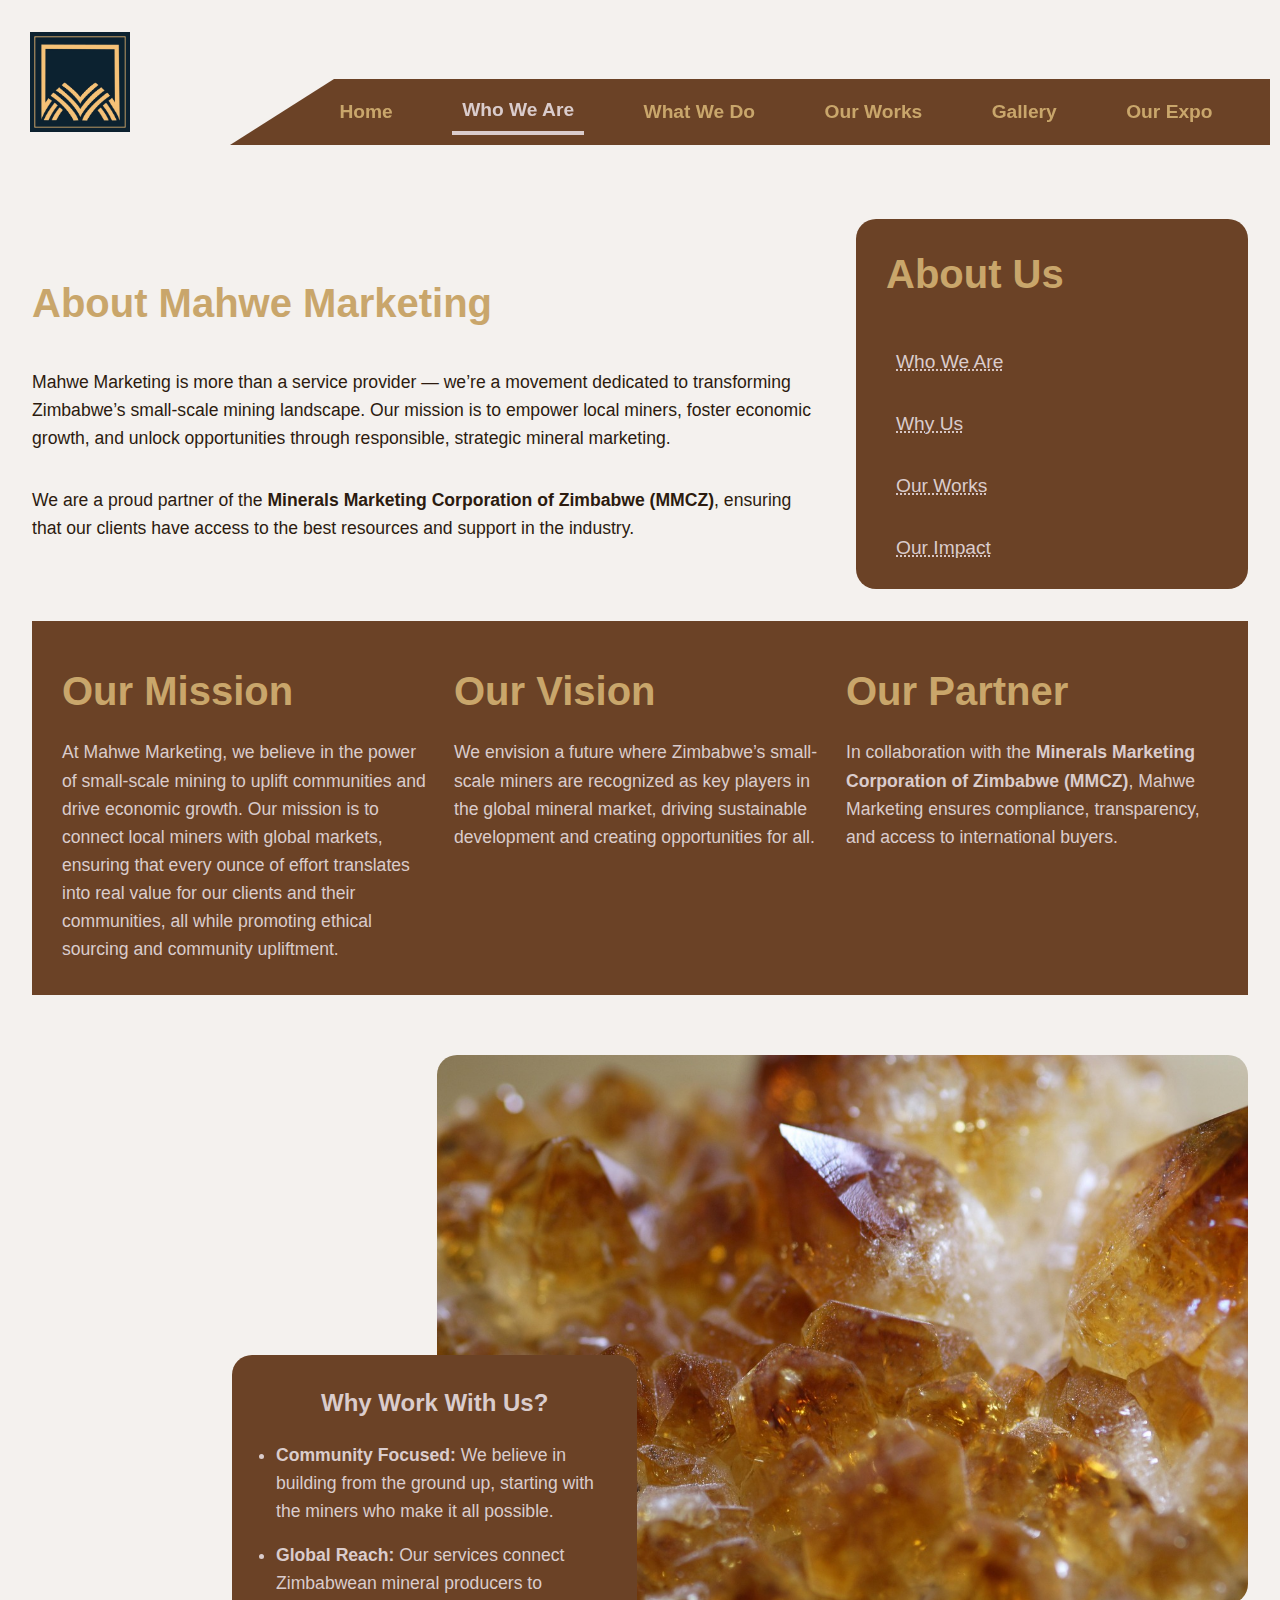
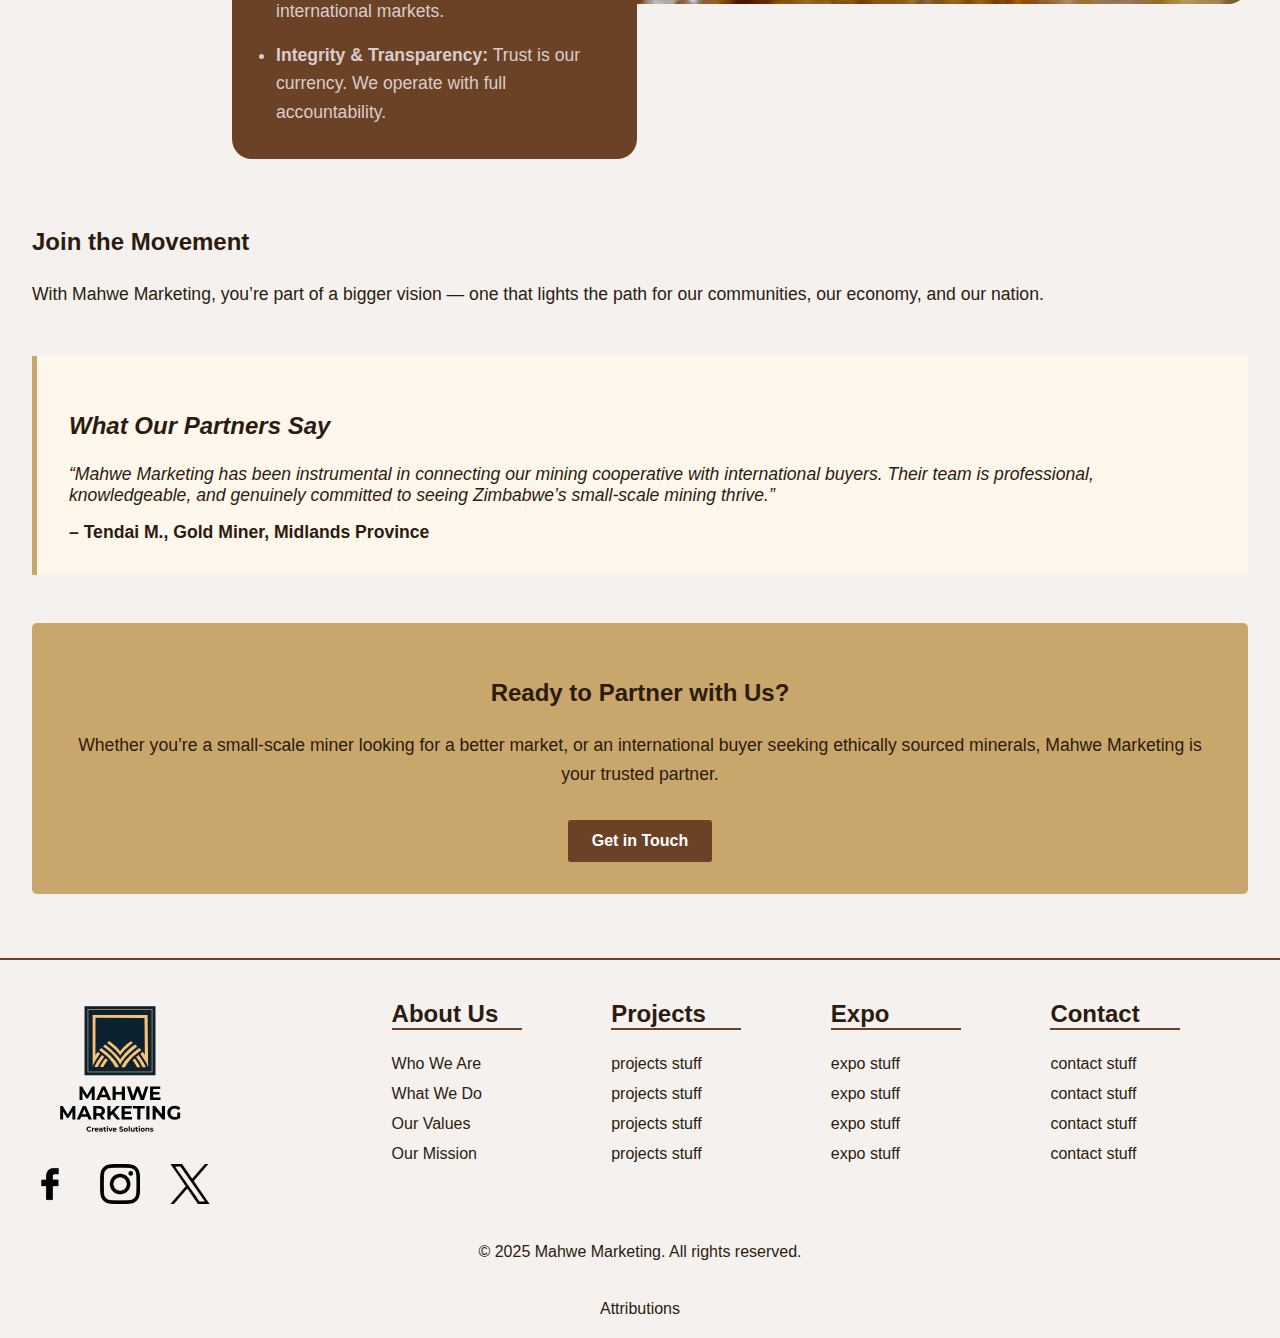
<file: about.html>
<!DOCTYPE html>
<html lang="en">
  <head>
    <meta charset="UTF-8" />
    <meta name="viewport" content="width=device-width, initial-scale=1.0" />
    <meta name="author" content="Panashe Gonese" />
    <meta
      name="description"
      content="Mahwe - A simple and elegant web application"
    />
    <meta name="keywords" content="Mahwe, web application, simple, elegant" />
    <link rel="stylesheet" href="./styles/base.css" />
    <link rel="stylesheet" href="./styles/about.css" />
    <script src="./scripts/common.js" defer></script>
    <title>Mahwe - Home</title>
  </head>
  <body>
    <header id="main-header" class="header">
      <a href="./index.html"
        ><img src="./images/mahwe-dark.jpg" alt="" class="logo"
      /></a>
      <a href="#" id="menu"></a>
      <nav class="parallelogram">
        <a href="./index.html">Home</a>
        <a href="./about.html" class="active">Who We Are</a>
        <a href="./about.html">What We Do</a>
        <a href="./about.html">Our Works</a>
        <a href="./gallery.html">Gallery</a>
        <a href="./expo.html">Our Expo</a>
      </nav>
    </header>
    <main class="about-page" id="about">
      <section id="about-intro">
        <div class="about-container">
          <h2>About Mahwe Marketing</h2>
          <p>
            Mahwe Marketing is more than a service provider — we’re a movement
            dedicated to transforming Zimbabwe’s small-scale mining landscape.
            Our mission is to empower local miners, foster economic growth, and
            unlock opportunities through responsible, strategic mineral
            marketing.
          </p>
          <p>
            We are a proud partner of the
            <strong>Minerals Marketing Corporation of Zimbabwe (MMCZ)</strong>,
            ensuring that our clients have access to the best resources and
            support in the industry.
          </p>

          <p></p>
        </div>

        <div class="about-nav">
          <h2>About Us</h2>
          <a href="#">Who We Are</a>
          <a href="#us">Why Us</a>
          <a href="#">Our Works</a>
          <a href="#">Our Impact</a>
        </div>
      </section>
      <section class="mission">
        <div>
          <h2>Our Mission</h2>
          <p>
            At Mahwe Marketing, we believe in the power of small-scale mining to
            uplift communities and drive economic growth. Our mission is to
            connect local miners with global markets, ensuring that every ounce
            of effort translates into real value for our clients and their
            communities, all while promoting ethical sourcing and community
            upliftment.
          </p>
        </div>
        <div>
          <h2>Our Vision</h2>
          <p>
            We envision a future where Zimbabwe’s small-scale miners are
            recognized as key players in the global mineral market, driving
            sustainable development and creating opportunities for all.
          </p>
        </div>
        <!-- <h3>Our Mission</h3> 
        <p>
          To bridge the gap between small-scale miners and the global market.
          We help our clients extract the maximum value from their efforts,
          all while promoting ethical sourcing and community upliftment.
        </p> -->
        <!-- <div>
          <h2>Our Services</h2>
          <p>
            We offer a range of services designed to help small-scale miners
            succeed in the global market:
          </p>
          <ul>
            <li>Market Research and Analysis</li>
            <li>Brand Development and Positioning</li>
            <li>Digital Marketing and Social Media Strategy</li>
            <li>Sales and Distribution Support</li>
            <li>Compliance and Regulatory Guidance</li>
          </ul>
        </div> -->
        <div>
          <h2>Our Partner</h2>
          <p>
            In collaboration with the
            <strong>Minerals Marketing Corporation of Zimbabwe (MMCZ)</strong>,
            Mahwe Marketing ensures compliance, transparency, and access to
            international buyers.
          </p>
        </div>
      </section>
      <section id="us" class="us-container">
        <div class="us-div">
          <h3>Why Work With Us?</h3>
          <ul>
            <li>
              <strong>Community Focused:</strong> We believe in building from
              the ground up, starting with the miners who make it all possible.
            </li>
            <li>
              <strong>Global Reach:</strong> Our services connect Zimbabwean
              mineral producers to international markets.
            </li>
            <li>
              <strong>Integrity & Transparency:</strong> Trust is our currency.
              We operate with full accountability.
            </li>
          </ul>
        </div>
        <img src="./images/gemstone-hero.jpg" alt="" />
      </section>
      <div>
        <h3>Join the Movement</h3>
        <p>
          With Mahwe Marketing, you’re part of a bigger vision — one that lights
          the path for our communities, our economy, and our nation.
        </p>
      </div>
      <div class="testimonial">
        <h3>What Our Partners Say</h3>
        <blockquote>
          “Mahwe Marketing has been instrumental in connecting our mining
          cooperative with international buyers. Their team is professional,
          knowledgeable, and genuinely committed to seeing Zimbabwe’s
          small-scale mining thrive.”
          <cite>– Tendai M., Gold Miner, Midlands Province</cite>
        </blockquote>
      </div>
      <!-- 📞 Call to Action -->
      <div class="contact-cta">
        <h3>Ready to Partner with Us?</h3>
        <p>
          Whether you’re a small-scale miner looking for a better market, or an
          international buyer seeking ethically sourced minerals, Mahwe
          Marketing is your trusted partner.
        </p>
        <a href="#contact" class="cta-button">Get in Touch</a>
      </div>
    </main>
    <footer>
      <section class="footer-grid">
        <div class="footer-social">
          <img src="./images/mahwe-marketing.svg" alt="" id="footer-logo" />
          <div class="social-icons">
            <a href="#"><img src="./images/facebook-mini.png" alt="" /></a>
            <a href="#"><img src="./images/instagram-mini.png" alt="" /></a>
            <a href="#"><img src="./images/twitter-mini.png" alt="" /></a>
          </div>
        </div>
        <section class="footer-info">
          <div class="footer-about links">
            <h2>About Us</h2>
            <a href="./about.html">Who We Are</a>
            <a href="./about.html">What We Do</a>
            <a href="./about.html">Our Values</a>
            <a href="./about.html">Our Mission</a>
          </div>
          <div class="footer-projects links">
            <h2>Projects</h2>
            <a href="#">projects stuff</a>
            <a href="#">projects stuff</a>
            <a href="#">projects stuff</a>
            <a href="#">projects stuff</a>
          </div>
          <div class="footer-expo links">
            <h2>Expo</h2>
            <a href="./expo.html">expo stuff</a>
            <a href="./expo.html">expo stuff</a>
            <a href="./expo.html">expo stuff</a>
            <a href="./expo.html">expo stuff</a>
          </div>
          <div class="footer-contact links">
            <h2>Contact</h2>
            <a href="#">contact stuff</a>
            <a href="#">contact stuff</a>
            <a href="#">contact stuff</a>
            <a href="#">contact stuff</a>
          </div>
        </section>
      </section>
      <p class="copy">&copy; 2025 Mahwe Marketing. All rights reserved.</p>
      <a href="./attributions">Attributions</a>
    </footer>
  </body>
</html>
</file>
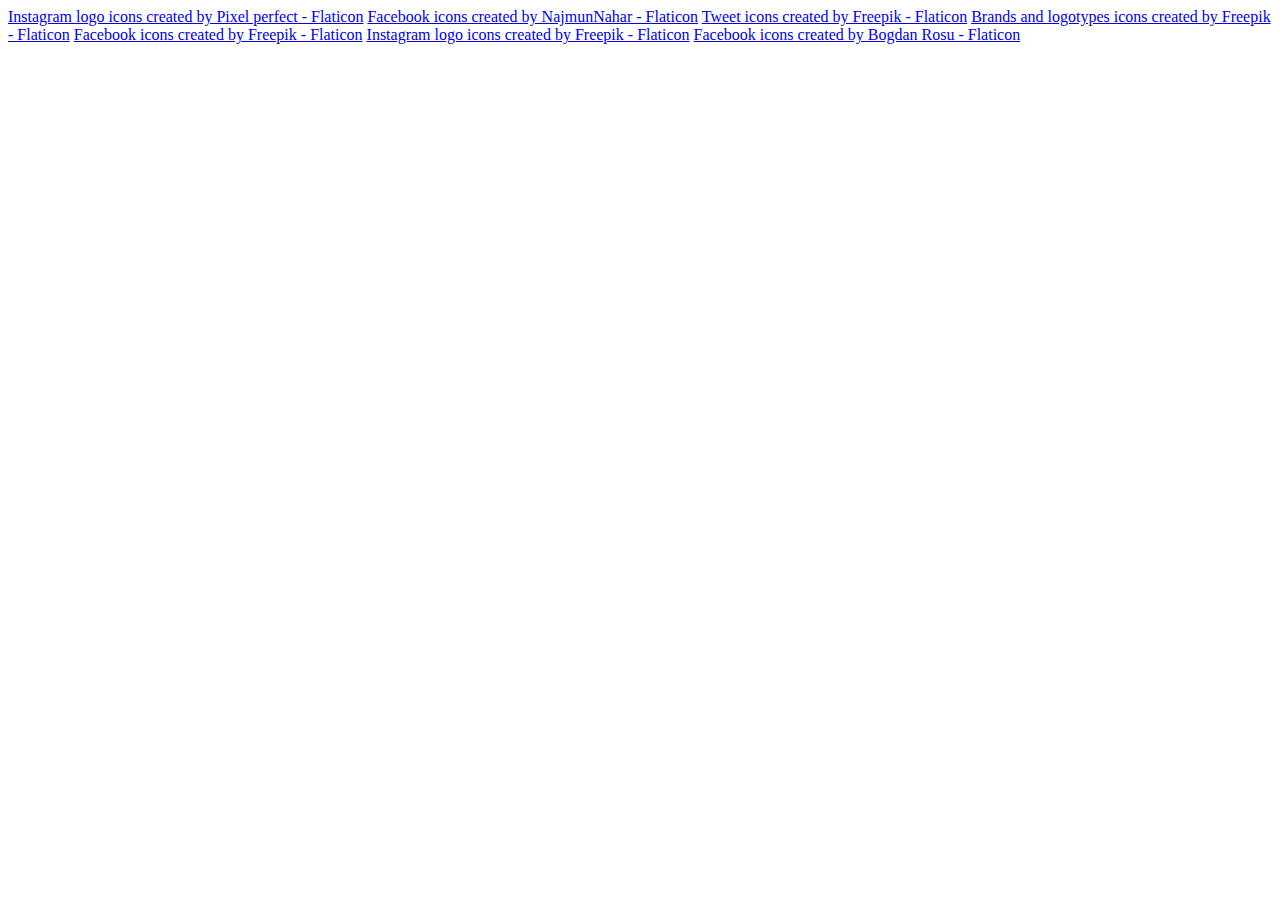
<file: attributions.html>
<!DOCTYPE html>
<html lang="en">
<head>
    <meta charset="UTF-8">
    <meta name="viewport" content="width=device-width, initial-scale=1.0">
    <title>Document</title>
</head>
<body>
    <a href="https://www.flaticon.com/free-icons/instagram-logo" title="instagram logo icons">Instagram logo icons created by Pixel perfect - Flaticon</a>
    <a href="https://www.flaticon.com/free-icons/facebook" title="facebook icons">Facebook icons created by NajmunNahar - Flaticon</a>
    <a href="https://www.flaticon.com/free-icons/tweet" title="tweet icons">Tweet icons created by Freepik - Flaticon</a>
    <a href="https://www.flaticon.com/free-icons/brands-and-logotypes" title="brands and logotypes icons">Brands and logotypes icons created by Freepik - Flaticon</a>
    <a href="https://www.flaticon.com/free-icons/facebook" title="facebook icons">Facebook icons created by Freepik - Flaticon</a>
    <a href="https://www.flaticon.com/free-icons/instagram-logo" title="instagram logo icons">Instagram logo icons created by Freepik - Flaticon</a>
    <a href="https://www.flaticon.com/free-icons/facebook" title="facebook icons">Facebook icons created by Bogdan Rosu - Flaticon</a>
</body>
</html>
</file>
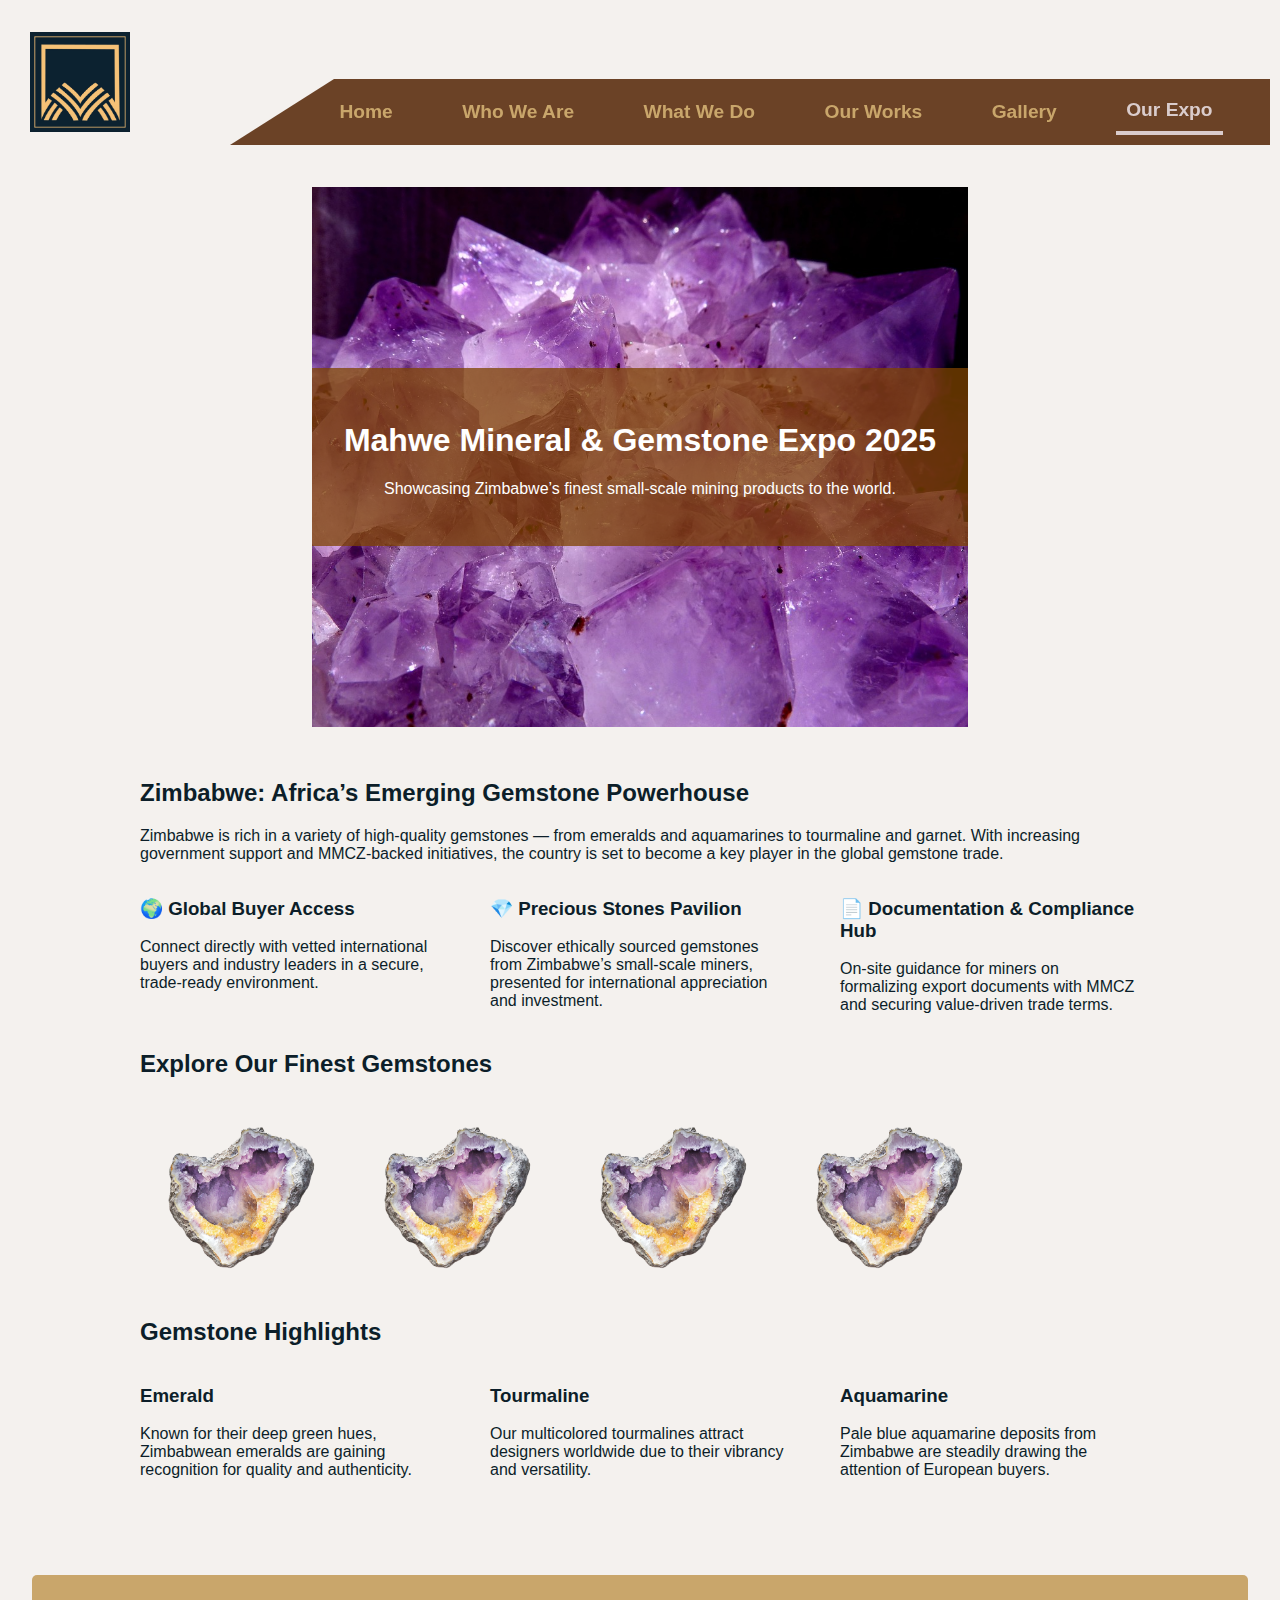
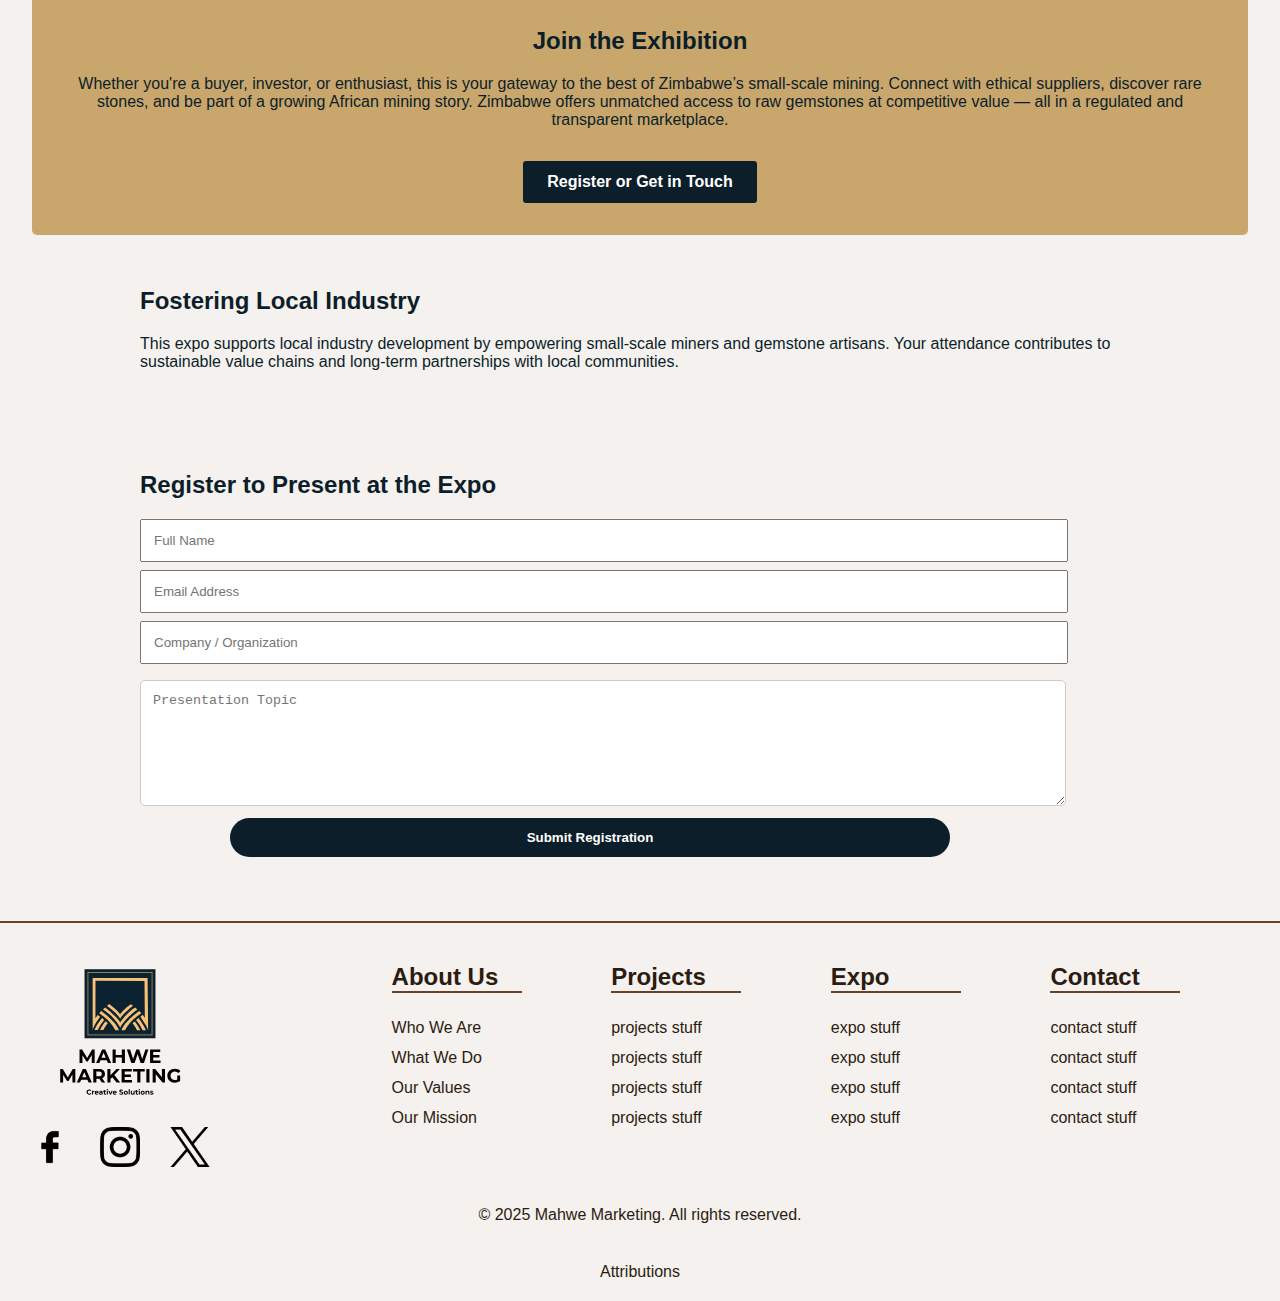
<file: expo.html>
<!DOCTYPE html>
<html lang="en">
  <head>
    <meta charset="UTF-8" />
    <meta name="viewport" content="width=device-width, initial-scale=1.0" />
    <meta name="author" content="Panashe Gonese" />
    <meta
      name="description"
      content="Mahwe - A simple and elegant web application"
    />
    <meta name="keywords" content="Mahwe, web application, simple, elegant" />
    <link rel="stylesheet" href="./styles/base.css" />
    <link rel="stylesheet" href="./styles/expo.css" />
    <script src="./scripts/common.js" defer></script>
    <script src="./scripts/expo.js" defer></script>
    <title>Mahwe - Home</title>
  </head>
  <body>
    <header id="main-header" class="header">
      <a href="./index.html"
        ><img src="./images/mahwe-dark.jpg" alt="" class="logo"
      /></a>
      <a href="#" id="menu"></a>
      <nav class="parallelogram">
        <a href="./index.html">Home</a>
        <a href="./about.html">Who We Are</a>
        <a href="./about.html">What We Do</a>
        <a href="./about.html">Our Works</a>
        <a href="./gallery.html">Gallery</a>
        <a href="./expo.html" class="active">Our Expo</a>
      </nav>
    </header>
    <main>
      <section id="expo" class="expo-page">
        <div class="expo-hero">
          <div class="overlay">
            <h1>Mahwe Mineral & Gemstone Expo 2025</h1>
            <p>
              Showcasing Zimbabwe’s finest small-scale mining products to the
              world.
            </p>
            <div id="countdown"></div>
          </div>
        </div>
        <div class="expo-content container">
          <!-- Introduction Section -->
          <section>
            <h2>Zimbabwe: Africa’s Emerging Gemstone Powerhouse</h2>
            <p>
              Zimbabwe is rich in a variety of high-quality gemstones — from
              emeralds and aquamarines to tourmaline and garnet. With increasing
              government support and MMCZ-backed initiatives, the country is set
              to become a key player in the global gemstone trade.
            </p>
          </section>
          <div class="expo-highlights">
            <div class="highlight">
              <h3>🌍 Global Buyer Access</h3>
              <p>
                Connect directly with vetted international buyers and industry
                leaders in a secure, trade-ready environment.
              </p>
            </div>
            <div class="highlight">
              <h3>💎 Precious Stones Pavilion</h3>
              <p>
                Discover ethically sourced gemstones from Zimbabwe’s small-scale
                miners, presented for international appreciation and investment.
              </p>
            </div>
            <div class="highlight">
              <h3>📄 Documentation & Compliance Hub</h3>
              <p>
                On-site guidance for miners on formalizing export documents with
                MMCZ and securing value-driven trade terms.
              </p>
            </div>
          </div>
          <!-- Gemstone Showcase -->
          <section>
            <h2>Explore Our Finest Gemstones</h2>
            <div class="image-carousel">
              <img src="images/stones/new/2.png" alt="Emerald" />
              <img src="images/stones/new/2.png" alt="Aquamarine" />
              <img src="images/stones/new/2.png" alt="Tourmaline" />
              <img src="images/stones/new/2.png" alt="Garnet" />
            </div>
          </section>
          <!-- Gemstone Information Cards -->
          <section>
            <h2>Gemstone Highlights</h2>
            <div class="expo-highlights">
              <div class="highlight">
                <h3>Emerald</h3>
                <p>
                  Known for their deep green hues, Zimbabwean emeralds are
                  gaining recognition for quality and authenticity.
                </p>
              </div>
              <div class="highlight">
                <h3>Tourmaline</h3>
                <p>
                  Our multicolored tourmalines attract designers worldwide due
                  to their vibrancy and versatility.
                </p>
              </div>
              <div class="highlight">
                <h3>Aquamarine</h3>
                <p>
                  Pale blue aquamarine deposits from Zimbabwe are steadily
                  drawing the attention of European buyers.
                </p>
              </div>
            </div>
          </section>
        </div>
        <div class="expo-cta">
          <h2>Join the Exhibition</h2>
          <p>
            Whether you're a buyer, investor, or enthusiast, this is your
            gateway to the best of Zimbabwe’s small-scale mining. Connect with
            ethical suppliers, discover rare stones, and be part of a growing
            African mining story. Zimbabwe offers unmatched access to raw
            gemstones at competitive value — all in a regulated and transparent
            marketplace.
          </p>
          <a href="#register" class="cta-button">Register or Get in Touch</a>
        </div>
        <!-- Industry Creation Focus -->
        <section class="container">
          <h2>Fostering Local Industry</h2>
          <p>
            This expo supports local industry development by empowering
            small-scale miners and gemstone artisans. Your attendance
            contributes to sustainable value chains and long-term partnerships
            with local communities.
          </p>
        </section>
        <section id="register" class="expo-registration container">
          <h2>Register to Present at the Expo</h2>
          <form
            class="expo-registration"
            action="https://formspree.io/f/your-form-id"
            method="POST"
          >
            <input type="text" name="name" placeholder="Full Name" required />
            <input
              type="email"
              name="email"
              placeholder="Email Address"
              required
            />
            <input
              type="text"
              name="company"
              placeholder="Company / Organization"
            />
            <textarea
              name="topic"
              placeholder="Presentation Topic"
              rows="4"
              required
            ></textarea>
            <button type="submit">Submit Registration</button>
          </form>
        </section>
      </section>
    </main>
    <footer>
      <section class="footer-grid">
        <div class="footer-social">
          <img src="./images/mahwe-marketing.svg" alt="" id="footer-logo" />
          <div class="social-icons">
            <a href="#"><img src="./images/facebook-mini.png" alt="" /></a>
            <a href="#"><img src="./images/instagram-mini.png" alt="" /></a>
            <a href="#"><img src="./images/twitter-mini.png" alt="" /></a>
          </div>
        </div>
        <section class="footer-info">
          <div class="footer-about links">
            <h2>About Us</h2>
            <a href="./about.html">Who We Are</a>
            <a href="./about.html">What We Do</a>
            <a href="./about.html">Our Values</a>
            <a href="./about.html">Our Mission</a>
          </div>
          <div class="footer-projects links">
            <h2>Projects</h2>
            <a href="#">projects stuff</a>
            <a href="#">projects stuff</a>
            <a href="#">projects stuff</a>
            <a href="#">projects stuff</a>
          </div>
          <div class="footer-expo links">
            <h2>Expo</h2>
            <a href="./expo.html">expo stuff</a>
            <a href="./expo.html">expo stuff</a>
            <a href="./expo.html">expo stuff</a>
            <a href="./expo.html">expo stuff</a>
          </div>
          <div class="footer-contact links">
            <h2>Contact</h2>
            <a href="#">contact stuff</a>
            <a href="#">contact stuff</a>
            <a href="#">contact stuff</a>
            <a href="#">contact stuff</a>
          </div>
        </section>
      </section>
      <p class="copy">&copy; 2025 Mahwe Marketing. All rights reserved.</p>
      <a href="./attributions">Attributions</a>
    </footer>
  </body>
</html>
</file>
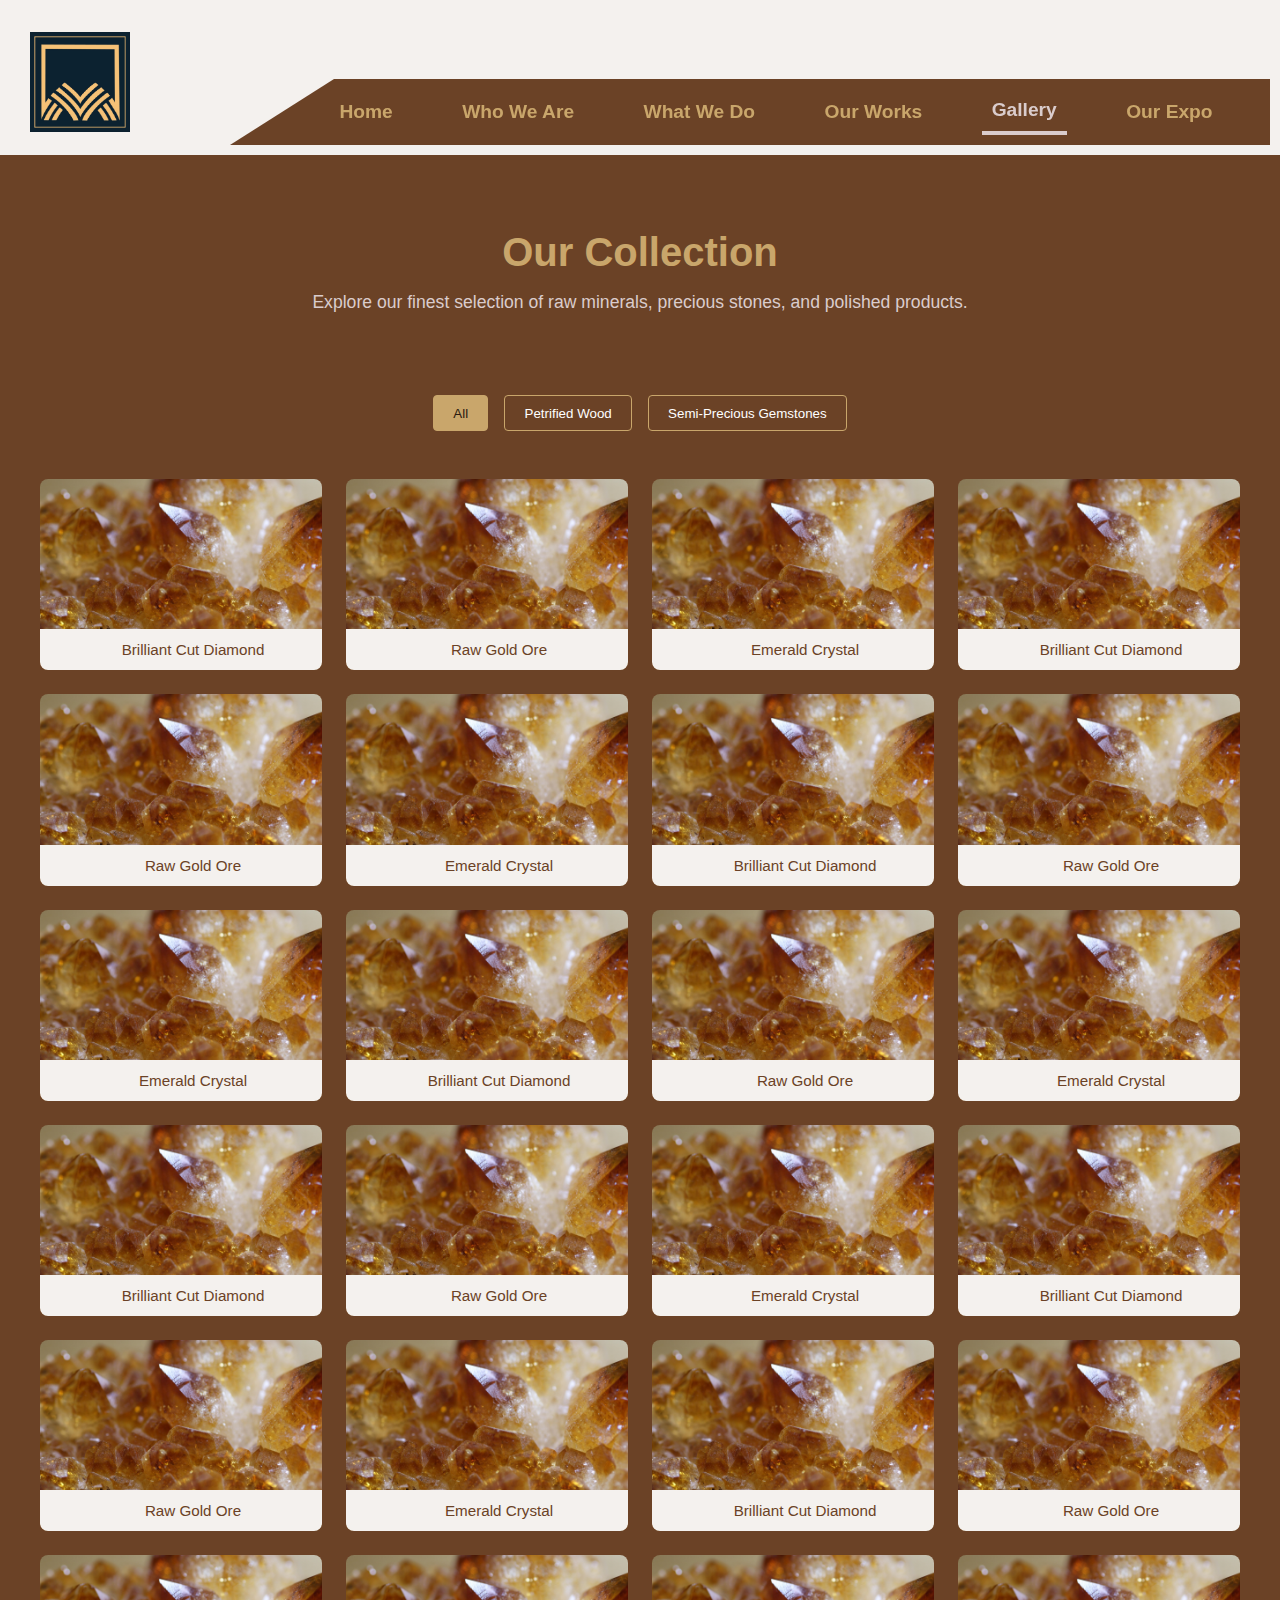
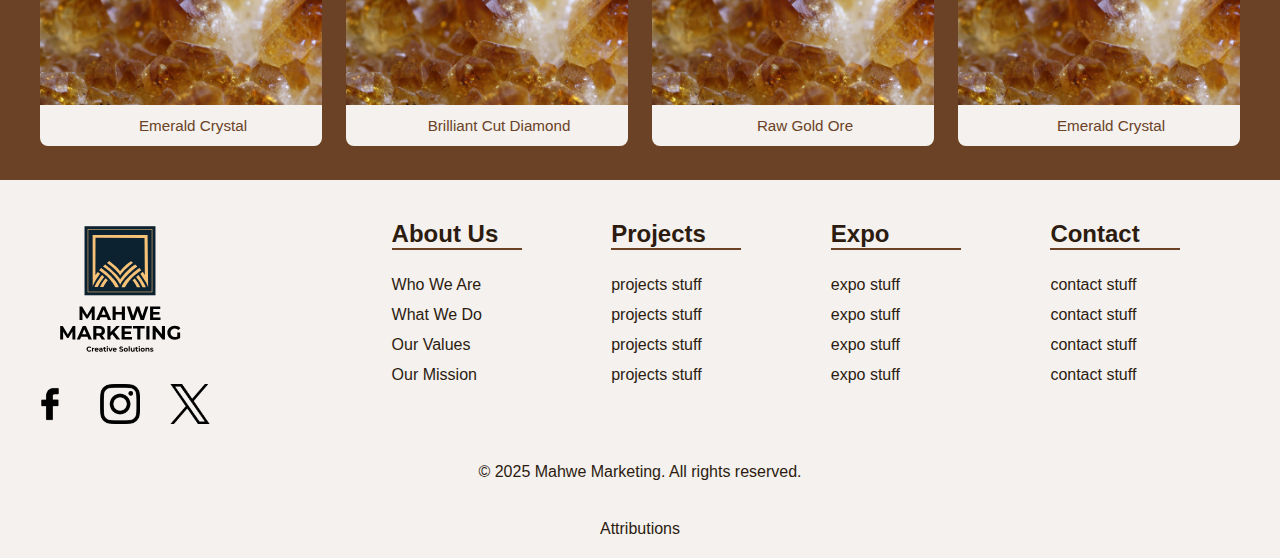
<file: gallery.html>
<!DOCTYPE html>
<html lang="en">
  <head>
    <meta charset="UTF-8" />
    <meta name="viewport" content="width=device-width, initial-scale=1.0" />
    <meta name="author" content="Panashe Gonese" />
    <meta
      name="description"
      content="Mahwe - A simple and elegant web application"
    />
    <meta name="keywords" content="Mahwe, web application, simple, elegant" />
    <link rel="stylesheet" href="./styles/base.css" />
    <link rel="stylesheet" href="./styles/gallery.css" />
    <script src="https://unpkg.com/aos@2.3.4/dist/aos.js" defer></script>
    <script src="./scripts/common.js" defer></script>
    <script src="./scripts/gallery.js" defer></script>
    <title>Mahwe - Home</title>
  </head>
  <body>
    <header id="main-header" class="header">
      <a href="./index.html"
        ><img src="./images/mahwe-dark.jpg" alt="" class="logo"
      /></a>
      <a href="#" id="menu"></a>
      <nav class="parallelogram">
        <a href="./index.html">Home</a>
        <a href="./about.html">Who We Are</a>
        <a href="./about.html">What We Do</a>
        <a href="./about.html">Our Works</a>
        <a href="./gallery.html" class="active">Gallery</a>
        <a href="./expo.html">Our Expo</a>
      </nav>
    </header>
    <main id="gallery">
      <section class="gallery-header">
        <h1 data-aos="fade-up">Our Collection</h1>
        <p data-aos="fade-up" data-aos-delay="100">
          Explore our finest selection of raw minerals, precious stones, and
          polished products.
        </p>
      </section>
      <section class="gallery-filter" data-aos="fade-up">
        <button class="filter-btn active" data-filter="all">All</button>
        <button class="filter-btn" data-filter="wood">Petrified Wood</button>
        <button class="filter-btn" data-filter="stones">
          Semi-Precious Gemstones
        </button>
      </section>
      <section class="gallery-grid">
        <div class="gallery-item" data-category="stones" data-aos="zoom-in">
          <img src="./images/gemstone-hero.jpg" alt="Diamond" loading="lazy" />
          <div class="caption">Brilliant Cut Diamond</div>
        </div>
        <div class="gallery-item" data-category="wood" data-aos="zoom-in">
          <img src="./images/gemstone-hero.jpg" alt="Gold Ore" loading="lazy" />
          <div class="caption">Raw Gold Ore</div>
        </div>
        <div class="gallery-item" data-category="stones" data-aos="zoom-in">
          <img src="./images/gemstone-hero.jpg" alt="Emerald" loading="lazy" />
          <div class="caption">Emerald Crystal</div>
        </div>
        <div class="gallery-item" data-category="stones" data-aos="zoom-in">
          <img src="./images/gemstone-hero.jpg" alt="Diamond" loading="lazy" />
          <div class="caption">Brilliant Cut Diamond</div>
        </div>
        <div class="gallery-item" data-category="wood" data-aos="zoom-in">
          <img src="./images/gemstone-hero.jpg" alt="Gold Ore" loading="lazy" />
          <div class="caption">Raw Gold Ore</div>
        </div>
        <div class="gallery-item" data-category="stones" data-aos="zoom-in">
          <img src="./images/gemstone-hero.jpg" alt="Emerald" loading="lazy" />
          <div class="caption">Emerald Crystal</div>
        </div>
        <div class="gallery-item" data-category="stones" data-aos="zoom-in">
          <img src="./images/gemstone-hero.jpg" alt="Diamond" loading="lazy" />
          <div class="caption">Brilliant Cut Diamond</div>
        </div>
        <div class="gallery-item" data-category="wood" data-aos="zoom-in">
          <img src="./images/gemstone-hero.jpg" alt="Gold Ore" loading="lazy" />
          <div class="caption">Raw Gold Ore</div>
        </div>
        <div class="gallery-item" data-category="stones" data-aos="zoom-in">
          <img src="./images/gemstone-hero.jpg" alt="Emerald" loading="lazy" />
          <div class="caption">Emerald Crystal</div>
        </div>
        <div class="gallery-item" data-category="stones" data-aos="zoom-in">
          <img src="./images/gemstone-hero.jpg" alt="Diamond" loading="lazy" />
          <div class="caption">Brilliant Cut Diamond</div>
        </div>
        <div class="gallery-item" data-category="wood" data-aos="zoom-in">
          <img src="./images/gemstone-hero.jpg" alt="Gold Ore" loading="lazy" />
          <div class="caption">Raw Gold Ore</div>
        </div>
        <div class="gallery-item" data-category="stones" data-aos="zoom-in">
          <img src="./images/gemstone-hero.jpg" alt="Emerald" loading="lazy" />
          <div class="caption">Emerald Crystal</div>
        </div>
        <div class="gallery-item" data-category="stones" data-aos="zoom-in">
          <img src="./images/gemstone-hero.jpg" alt="Diamond" loading="lazy" />
          <div class="caption">Brilliant Cut Diamond</div>
        </div>
        <div class="gallery-item" data-category="wood" data-aos="zoom-in">
          <img src="./images/gemstone-hero.jpg" alt="Gold Ore" loading="lazy" />
          <div class="caption">Raw Gold Ore</div>
        </div>
        <div class="gallery-item" data-category="stones" data-aos="zoom-in">
          <img src="./images/gemstone-hero.jpg" alt="Emerald" loading="lazy" />
          <div class="caption">Emerald Crystal</div>
        </div>
        <div class="gallery-item" data-category="stones" data-aos="zoom-in">
          <img src="./images/gemstone-hero.jpg" alt="Diamond" loading="lazy" />
          <div class="caption">Brilliant Cut Diamond</div>
        </div>
        <div class="gallery-item" data-category="wood" data-aos="zoom-in">
          <img src="./images/gemstone-hero.jpg" alt="Gold Ore" loading="lazy" />
          <div class="caption">Raw Gold Ore</div>
        </div>
        <div class="gallery-item" data-category="stones" data-aos="zoom-in">
          <img src="./images/gemstone-hero.jpg" alt="Emerald" loading="lazy" />
          <div class="caption">Emerald Crystal</div>
        </div>
        <div class="gallery-item" data-category="stones" data-aos="zoom-in">
          <img src="./images/gemstone-hero.jpg" alt="Diamond" loading="lazy" />
          <div class="caption">Brilliant Cut Diamond</div>
        </div>
        <div class="gallery-item" data-category="wood" data-aos="zoom-in">
          <img src="./images/gemstone-hero.jpg" alt="Gold Ore" loading="lazy" />
          <div class="caption">Raw Gold Ore</div>
        </div>
        <div class="gallery-item" data-category="stones" data-aos="zoom-in">
          <img src="./images/gemstone-hero.jpg" alt="Emerald" loading="lazy" />
          <div class="caption">Emerald Crystal</div>
        </div>
        <div class="gallery-item" data-category="stones" data-aos="zoom-in">
          <img src="./images/gemstone-hero.jpg" alt="Diamond" loading="lazy" />
          <div class="caption">Brilliant Cut Diamond</div>
        </div>
        <div class="gallery-item" data-category="wood" data-aos="zoom-in">
          <img src="./images/gemstone-hero.jpg" alt="Gold Ore" loading="lazy" />
          <div class="caption">Raw Gold Ore</div>
        </div>
        <div class="gallery-item" data-category="stones" data-aos="zoom-in">
          <img src="./images/gemstone-hero.jpg" alt="Emerald" loading="lazy" />
          <div class="caption">Emerald Crystal</div>
        </div>
        <!-- More gallery items -->
      </section>
      <!-- Modal Lightbox -->
      <div class="lightbox" id="lightbox">
        <span class="close">&times;</span>
        <img class="lightbox-img" id="lightbox-img" />
        <p class="lightbox-caption" id="lightbox-caption"></p>
      </div>
    </main>
    <footer>
      <section class="footer-grid">
        <div class="footer-social">
          <img src="./images/mahwe-marketing.svg" alt="" id="footer-logo" />
          <div class="social-icons">
            <a href="#"><img src="./images/facebook-mini.png" alt="" /></a>
            <a href="#"><img src="./images/instagram-mini.png" alt="" /></a>
            <a href="#"><img src="./images/twitter-mini.png" alt="" /></a>
          </div>
        </div>
        <section class="footer-info">
          <div class="footer-about links">
            <h2>About Us</h2>
            <a href="./about.html">Who We Are</a>
            <a href="./about.html">What We Do</a>
            <a href="./about.html">Our Values</a>
            <a href="./about.html">Our Mission</a>
          </div>
          <div class="footer-projects links">
            <h2>Projects</h2>
            <a href="#">projects stuff</a>
            <a href="#">projects stuff</a>
            <a href="#">projects stuff</a>
            <a href="#">projects stuff</a>
          </div>
          <div class="footer-expo links">
            <h2>Expo</h2>
            <a href="./expo.html">expo stuff</a>
            <a href="./expo.html">expo stuff</a>
            <a href="./expo.html">expo stuff</a>
            <a href="./expo.html">expo stuff</a>
          </div>
          <div class="footer-contact links">
            <h2>Contact</h2>
            <a href="#">contact stuff</a>
            <a href="#">contact stuff</a>
            <a href="#">contact stuff</a>
            <a href="#">contact stuff</a>
          </div>
        </section>
      </section>
      <p class="copy">&copy; 2025 Mahwe Marketing. All rights reserved.</p>
      <a href="./attributions">Attributions</a>
    </footer>
    <script>
      AOS.init();
    </script>
  </body>
</html>
</file>
<file: styles/base.css>
/* Base styles for the application */
:root {
  --primary-color: #6b4226; /* Rich brown */
  --secondary-color: #a67c52; /* Earthy tan */
  --accent-color: #c9a66b; /* Soft gold */
  --background-color: #f4f1ee; /* Light earth */
  --text-colo: #dacccc;
  --text-color2: #2c1b0f;
}

/* Global styles */
html {
  margin: 0;
  padding: 0;
  width: 100%;
  -webkit-font-smoothing: antialiased;
  text-rendering: optimizeLegibility;
  scroll-behavior: smooth;
}

html:focus-within {
  scroll-behavior: smooth !important;
}
body {
  width: 100%;
  font-family: 'Segoe UI', sans-serif;
  margin: 0 auto;
  padding: 0;
  color: var(--text-colo);
  background: var(--background-color);
  scroll-behavior: smooth;
}

a {
  text-decoration: none;
  color: var(--text-colo);
}

/* Common header styles */
.header {
  position: sticky;
  top: 0;
  display: flex;
  flex: auto;
  justify-content: space-between;
  padding: 15px 10px 0 30px;
  transition: all 0.8s ease;
  z-index: 999;
}

.header a:first-of-type {
  place-self: center;
}
.logo{
  width: 100px;
  height: auto;
  margin-bottom: 2px;
}

.parallelogram {
  width: 100%;
  /* height: 150px; */
  background-color: var(--primary-color);
  clip-path: polygon(
    10% 0,
    /* top-left */ 100% 0,
    /* top-right */ 100% 100%,
    /* lower-right offset */ 100% 100%,
    /* bottom right inner corner */ 25% 100%,
    /* bottom left inner corner */ 0 100% /* lower-left offset */
  );
  display: flex;
  align-items: center;
  justify-content: space-evenly;
  overflow: hidden;
  font-weight: bold;
  margin: 4rem 0 10px 100px;
}

nav{
  gap: 10px;
  padding: 10px 8px 10px 60px;
}

nav a {
  color: var(--accent-color);
  padding: 10px;
  text-decoration: none;
  font-size: 1.2rem;
  transition: all 0.3s ease;
}

nav a:hover {
  color: var(--secondary-color);
  border-bottom: 2px solid var(--text-colo);
}

header .active {
  color: var(--text-colo);
  border-bottom: 4px solid var(--text-colo);
}

/* hamburger */
#menu {
  display: none;
}

/* triggered on scroll: start*/
.scroll {
  background-color: var(--background-color);
}

/* Light theme after scroll */
.header.scrolled {
  background-color: #f9f9f9;
  color: #0c1e29;
  box-shadow: 0 2px 10px rgba(0, 0, 0, 0.1);
}

/* Hidden when scrolling down */
.header.hide {
  transform: translateY(-100%);
  transition: transform 0.3s ease;
}

.scroll-container {
  height: 100vh;
  overflow-y: scroll;
  scroll-snap-type: y mandatory;
}

.snap-section {
  scroll-snap-align: start;
  height: 100vh;
  display: flex;
  align-items: center;
  justify-content: center;
  flex-direction: column;
  padding: 2rem;
  box-sizing: border-box;
}
/* triggered on scroll: end*/

/* Footer */
footer {
  display: grid;
  grid-template-rows: 4fr 1fr ;
  padding: 20px 30px 20px 30px;
  background: var(--background);
  color: var(--text-color2);
  place-items: center;
  gap: 20px;
  border-top: 2px solid var(--primary-color);
}

footer a {
  color: var(--text-color2);
}

.footer-grid {
  display: grid;
  grid-template-columns: 1fr 8fr;
  gap: 7rem;
}

#footer-logo {
  width: 180px;
  height: auto;
}
.footer-social img {
  width: 100%;
  height: auto;
}

.social-icons {
  display: flex;
  justify-content: space-between;
}
.social-icons a {
  width: 40px;
  height: 40px;
  display: flex;
  justify-content: center;
  align-items: center;
}

.footer-info {
  display: flex;
  justify-content: space-evenly;
  gap: 20px;
}

.footer-info h2 {
  border-bottom: 2px solid var(--primary-color);
  width: 130px;
}
.links {
  display: flex;
  flex-direction: column;
}

.links a {
  line-height: 30px;
}

.links a:hover {
  border-bottom: 2px solid var(--primary-color);
}

/* Animations */

/* Write letter by letter animation: buggy */
.typewriter {
  overflow: hidden;
  border-right: 2px solid #e7b06c;
  white-space: nowrap;
  letter-spacing: 2px;
  animation: typing 3s steps(30, end), blink 0.75s step-end infinite;
  width: 0; /* Start with no width */
}

@keyframes typing {
  from {
    width: 0;
  }
  to {
    width: 100%;
  }
}

@keyframes blink {
  50% {
    border-color: transparent;
  }
}

/* Slide in from the left animation */
.slide-in-left {
  opacity: 0;
  transform: translateX(-200px);
  animation: slideLeft 2s ease-out forwards;
}

@keyframes slideLeft {
  to {
    opacity: 1;
    transform: translateX(0);
  }
}

/* Slide in from the right animation */
.slide-in-right {
  opacity: 0;
  transform: translateX(100px);
  animation: slideRight 2s ease-out forwards;
}

@keyframes slideRight {
  to {
    opacity: 1;
    transform: translateX(0);
  }
}

.animated-headline span {
  opacity: 0;
  transform: translateY(20px);
  display: inline-block;
  animation: fadeInWords 0.6s ease forwards;
}

.animated-headline span:nth-child(1) {
  animation-delay: 0.2s;
}
.animated-headline span:nth-child(2) {
  animation-delay: 0.4s;
}
.animated-headline span:nth-child(3) {
  animation-delay: 0.6s;
}
.animated-headline span:nth-child(4) {
  animation-delay: 0.8s;
}
.animated-headline span:nth-child(5) {
  animation-delay: 1s;
}
.animated-headline span:nth-child(6) {
  animation-delay: 1.2s;
}

@keyframes fadeInWords {
  to {
    opacity: 1;
    transform: translateY(0);
  }
}

/* media queries */

/* Base styles for the application */
@media screen and (max-width: 500px) {
  body {
    max-width: 500px;
  }
  .header {
    position: relative;
    padding: 15px 10px 0 20px;
    font-size: 20px;
  }
  .logo {
    width: 80px;
    margin-bottom: 10px;
  }

  /* hamburger */
  #menu {
    display: block;
    position: absolute;
    top: 1px;
    text-decoration: none;
    right: 30px;
  }
  #menu::before {
    content: "≡";
    font-size: 3rem;
    font-weight: 700;
    padding-right: 0;
    background-color: inherit;
    color: var(--card-color);
  }
  #menu.show::before {
    content: "✖";
    font-size: 2.5rem;
  }

  /* nav */
  .parallelogram {
    clip-path: none;
    background: none;
    display: grid;
    grid-template-rows: 0fr;
    transition: all 0.5s ease-out;
  }
  nav a {
    display: none;
  }
  .show.parallelogram {
    margin: 0;
    padding: 0;
    grid-template-rows: 1fr;
    position: absolute;
    top: 100px;
    right: 0;
    width: 100%;
    z-index: 20;
    background-image: linear-gradient(to right, #00416a, #e4e6e5);
  }
  nav.show a {
    display: block;
    text-align: center;
    color: var(--text-color2);
    padding: 10px;
  }
}
</file>
<file: styles/about.css>
/* Base styles for the application */
:root {
  --primary-color: #6b4226; /* Rich brown */
  --secondary-color: #a67c52; /* Earthy tan */
  --accent-color: #c9a66b; /* Soft gold */
  --background-color: #f4f1ee; /* Light earth */
  --text-colo: #dacccc;
  --text-color2: #2c1b0f;
}

/* About Page */

.about-page {
  padding: 4rem 2rem;
  background-color: var(--background-color);
  color: var(--text-color2);
}

.about-page h2 {
  font-size: 2.5rem;
  color: var(--accent-color);
  margin-bottom: 1.5rem;
}

.about-page h3 {
  font-size: 1.5rem;
  color: var(--text-color2);
}

.about-page p,
.about-page li {
  font-size: 1.1rem;
  line-height: 1.6;
  margin-bottom: 1rem;
}

.about-page ul {
  list-style-type: disc;
  padding-left: 1.5rem;
}

/* intro section */
#about-intro {
  display: grid;
  grid-template-columns: 2fr 1fr;
  gap: 40px;
}

.about-container {
  display: flex;
  flex-direction: column;
  margin: auto;
  p {
    margin-bottom: 1rem;
    text-align: left;
  }
}

/* about nav thingy */
.about-nav {
  display: flex;
  justify-content: center;
  flex-direction: column;
  gap: 20px;
  margin-bottom: 2rem;
  background-color: var(--primary-color);
  border-radius: 20px;
  padding: 0 0 20px 30px;
}

.about-nav a {
  color: var(--text-colo);
  font-size: 1.2rem;
  padding: 10px;
  text-decoration: underline dotted;
}

/* mission section */
.mission {
  display: grid;
  grid-template-columns: 1fr 1fr 1fr;
  /* align-items: center; */
  justify-content: center;
  gap: 20px;
  padding: 15px 30px;
  background-color: var(--primary-color);
  color: var(--text-colo);
}

/* why us section */
.us-container {
  position: relative;
  display: grid;
  grid-template-columns: 1fr 2fr;
  background-color: var(--background-color);
  margin: 260px 0 20px 0;
}

.us-container img {
  z-index: 200;
  transform: translateY(-200px);
  width: 100%;
  height: auto;
  border-radius: 20px;
}

.us-div {
  z-index: 500;
  background-color: var(--primary-color);
  padding: 10px 20px;
  border-radius: 20px;
  /* width: 400px; */
  height: 70%;
  transform: translate(200px, 100px);
  color: var(--text-colo);  
}

.us-div h3 {
  font-size: 1.5em;
  text-align: center;
  color: var(--text-colo);
}

/* testimonial section */
.testimonial {
  margin-top: 3rem;
  background: #fff7eb;
  padding: 2rem;
  border-left: 5px solid var(--accent-color);
  font-style: italic;
}

.testimonial blockquote {
  margin: 0;
  font-size: 1.1rem;
}

.testimonial cite {
  display: block;
  margin-top: 1rem;
  font-weight: bold;
  font-style: normal;
  color: var(--text-color2);
}

.contact-cta {
  background: var(--accent-color);
  padding: 2rem;
  margin-top: 3rem;
  text-align: center;
  color: var(--text-color2);
  border-radius: 5px;
}

.contact-cta .cta-button {
  display: inline-block;
  margin-top: 1rem;
  padding: 0.75rem 1.5rem;
  background-color: var(--primary-color);
  color: #fff;
  text-decoration: none;
  font-weight: bold;
  border-radius: 3px;
  transition: background 0.3s;
}

.contact-cta .cta-button:hover {
  background-color: var(--secondary-color);
}
</file>
<file: styles/expo.css>
/* Base styles for the application */
:root {
  --primary-color: #6b4226; /* Rich brown */
  --secondary-color: #a67c52; /* Earthy tan */
  --accent-color: #c9a66b; /* Soft gold */
  --background-color: #f4f1ee; /* Light earth */
  --text-color: #dacccc;
  --text-color2: #2c1b0f;
}

body {
  margin: 0;
  font-family: 'Segoe UI', sans-serif;
  color: #0c1e29;
}

.expo-page {
  display: flex;
  flex-direction: column;
  align-items: center;
  padding: 2rem;
  background-color: var(--background-color2);
}

.expo-hero {
  background: url('../images/gemstone.jpg') center/cover no-repeat;
  position: relative;
  height: 60vh;
  display: flex;
  align-items: center;
  justify-content: center;
}

.expo-hero .overlay {
  background-color: rgba(126, 67, 0, 0.75);
  color: #fff;
  padding: 2rem;
  text-align: center;
}

#countdown {
  margin-top: 1rem;
  font-size: 1.2rem;
  color: #ffd700;
}

.container {
  padding: 2rem;
  max-width: 1000px;
  margin: auto;
}

.expo-highlights {
  display: flex;
  flex-direction: column;
  gap: 2rem;
}

.image-carousel {
  display: flex;
  overflow-x: auto;
  gap: 1rem;
  margin-top: 1rem;
}

.image-carousel img {
  height: 200px;
  border-radius: 5px;
  flex-shrink: 0;
}

.expo-cta {
  background: var(--accent-color);
  padding: 2rem;
  margin-top: 3rem;
  text-align: center;
  border-radius: 5px;
}

.cta-button {
  display: inline-block;
  margin-top: 1rem;
  padding: 0.75rem 1.5rem;
  background-color: #0c1e29;
  color: #fff;
  text-decoration: none;
  font-weight: bold;
  border-radius: 3px;
}

.expo-registration {
  width: 90%;
}

.expo-registration textarea {
  max-width: 100%;
  width: 100%;
  height: 100px;
  padding: 0.75rem;
  margin: 0.5rem 0;
  border-radius: 5px;
  border: 1px solid #ccc;
}
.expo-registration input,
.expo-registration button {
  display: block;
  width: 100%;
  padding: 0.75rem;
  margin: 0.5rem 0;
}

.expo-registration button {
  width: 80%;
  margin: 0 auto;
  background-color: #0c1e29;
  color: #fff;
  border: none;
  cursor: pointer;
  font-weight: bold;

  border-radius: 20px;
}


@media (min-width: 768px) {
  .expo-highlights {
    flex-direction: row;
    justify-content: space-between;
  }
  .highlight {
    width: 30%;
  }
}
</file>
<file: styles/gallery.css>
/* Base styles for the application */
:root {
  --primary-color: #6b4226; /* Rich brown */
  --secondary-color: #a67c52; /* Earthy tan */
  --accent-color: #c9a66b; /* Soft gold */
  --background-color: #f4f1ee; /* Light earth */
  --text-colo: #dacccc;
  --text-color2: #2c1b0f;
}

/* Show case Page */
#gallery {
  background-color: var(--primary-color);
}
.gallery-header {
  text-align: center;
  padding: 3rem 1rem;
}

.gallery-header h1 {
  font-size: 2.5rem;
  margin-bottom: 0.5rem;
  color: var(--accent-color);
}

.gallery-header p {
  color: var(--text-colo);
  font-size: 1.1rem;
}

.gallery-filter {
  display: flex;
  justify-content: center;
  gap: 1rem;
  padding: 1rem;
  flex-wrap: wrap;
}

.gallery-filter button {
  padding: 0.6rem 1.2rem;
  background: transparent;
  color: #fff;
  border: 1px solid var(--accent-color);
  border-radius: 4px;
  cursor: pointer;
  transition: background 0.3s;
}

.gallery-filter button:hover,
.gallery-filter button.active {
  background: var(--accent-color);
  color: var(--text-color2);
}

.gallery-grid {
  display: grid;
  grid-template-columns: repeat(auto-fit, minmax(250px, 1fr));
  gap: 1.5rem;
  padding: 2rem;
  max-width: 1200px;
  margin: auto;
}

.gallery-item {
  position: relative;
  overflow: hidden;
  border-radius: 8px;
}

.gallery-item img {
  width: 100%;
  height: auto;
  display: block;
  transition: transform 0.3s ease;
}

.gallery-item:hover img {
  transform: scale(1.05);
}

.caption {
  position: absolute;
  bottom: 0;
  background: var(--background-color) ;
  color: var(--primary-color);
  width: 100%;
  padding: 0.75rem;
  font-size: 0.95rem;
  text-align: center;
}

/* ... previous styles from earlier response ... */

/* Lightbox Modal */
.lightbox {
  display: none;
  position: fixed;
  z-index: 999;
  top: 0;
  left: 0;
  width: 100%;
  height: 100%;
  background: rgba(0, 0, 0, 0.85);
  align-items: center;
  justify-content: center;
  flex-direction: column;
}

.lightbox-img {
  max-width: 90%;
  max-height: 80vh;
  border-radius: 8px;
  margin-bottom: 1rem;
}

.lightbox-caption {
  color: #fff;
  font-size: 1.1rem;
}

.lightbox .close {
  position: absolute;
  top: 20px;
  right: 30px;
  font-size: 2rem;
  color: white;
  cursor: pointer;
}

/* Hide filtered items */
.gallery-item.hidden {
  display: none;
}
</file>
